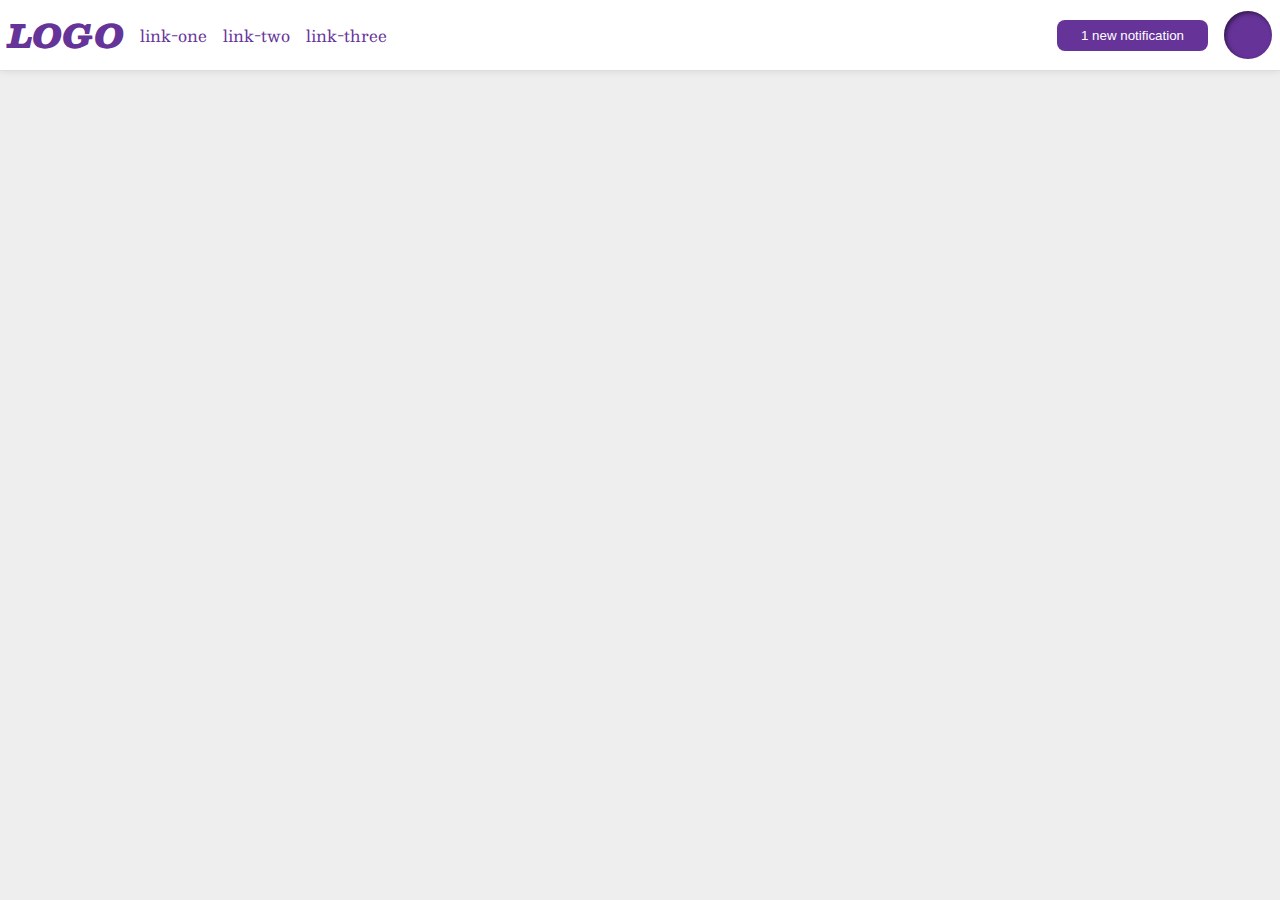
<file: flex/03-flex-header-2/index.html>
<!DOCTYPE html>
<html lang="en">
  <head>
    <meta charset="UTF-8">
    <meta http-equiv="X-UA-Compatible" content="IE=edge">
    <meta name="viewport" content="width=device-width, initial-scale=1.0">
    <title>Flex Header 2</title>
    <link rel="stylesheet" href="style.css">
  </head>
  <body>
    <div class="header">
      <div class="kiri">
        <div class="logo">
          LOGO
        </div>
        <ul class="links">
          <li><a href="google.com">link-one</a></li>
          <li><a href="google.com">link-two</a></li>
          <li><a href="google.com">link-three</a></li>
        </ul>
      </div>
      
      <div class="right">
        <button class="notifications">
          1 new notification
        </button>
        <div class="profile-image"></div>
      </div>
    </div>
  </body>
</html>
</file>
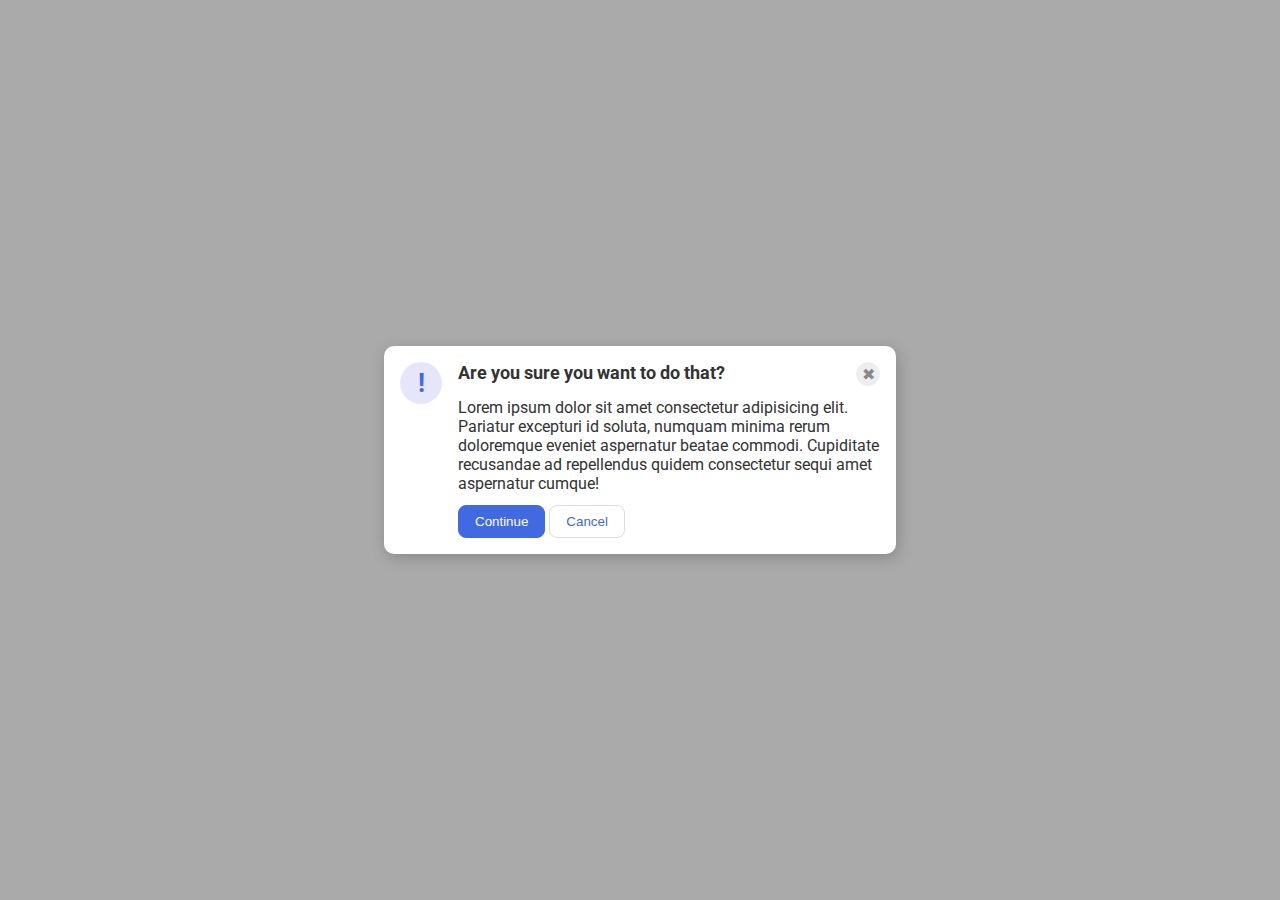
<file: flex/05-flex-modal/index.html>
<!DOCTYPE html>
<html lang="en">
  <head>
    <meta charset="UTF-8">
    <meta http-equiv="X-UA-Compatible" content="IE=edge">
    <meta name="viewport" content="width=device-width, initial-scale=1.0">
    <link rel="stylesheet" href="style.css">
    <title>Modal</title>
  </head>
  <body>
    <div class="modal">
      <div class="icon">!</div>
      <div class="content">
        <div class="header">Are you sure you want to do that?
          <button class="close-button">✖</button>
        </div>
        <div class="text">Lorem ipsum dolor sit amet consectetur adipisicing elit. Pariatur excepturi id soluta, numquam minima rerum doloremque eveniet aspernatur beatae commodi. Cupiditate recusandae ad repellendus quidem consectetur sequi amet aspernatur cumque!</div>
        <div class="buttons">
          <button class="continue">Continue</button>
          <button class="cancel">Cancel</button>
        </div>
      </div>
    </div>
  </body>
</html>
</file>
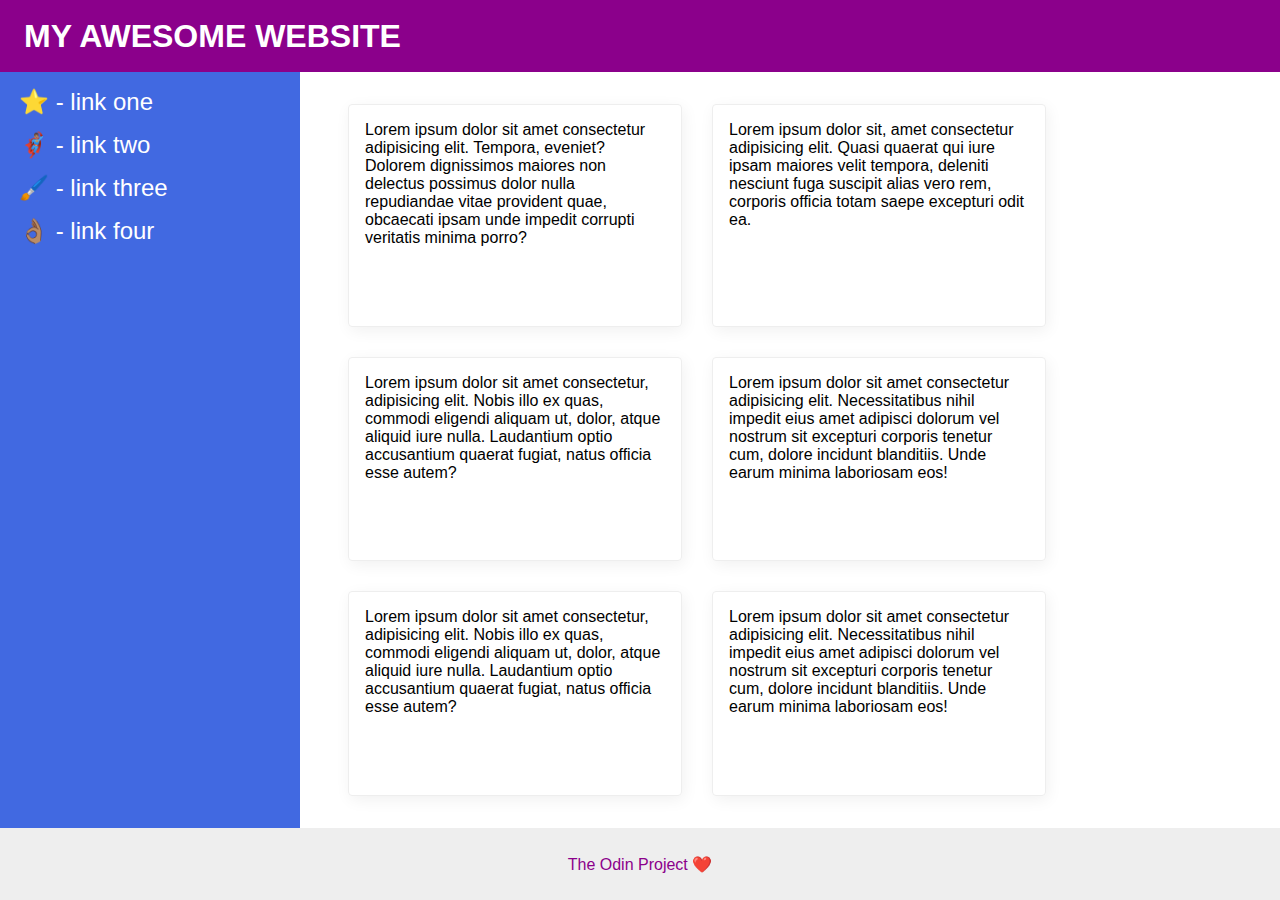
<file: flex/07-flex-layout-2/index.html>
<!DOCTYPE html>
<html lang="en">
  <head>
    <meta charset="UTF-8">
    <meta http-equiv="X-UA-Compatible" content="IE=edge">
    <meta name="viewport" content="width=device-width, initial-scale=1.0">
    <title>The Holy Grail</title>
    <link rel="stylesheet" href="style.css">
  </head>
  <body>
    <div class="header">
      <div class="header-text">
        MY AWESOME WEBSITE
      </div>
    </div>
    
    <div class="content">
      <div class="sidebar">
        <ul>
          <li><a href="#">⭐ - link one</a></li>
          <li><a href="#">🦸🏽‍♂️ - link two</a></li>
          <li><a href="#">🖌️ - link three</a></li>
          <li><a href="#">👌🏽 - link four</a></li>
        </ul>
      </div>
  
      <div class="cards">
        <div class="card">Lorem ipsum dolor sit amet consectetur adipisicing elit. Tempora, eveniet? Dolorem dignissimos maiores non delectus possimus dolor nulla repudiandae vitae provident quae, obcaecati ipsam unde impedit corrupti veritatis minima porro?</div>
        <div class="card">Lorem ipsum dolor sit, amet consectetur adipisicing elit. Quasi quaerat qui iure ipsam maiores velit tempora, deleniti nesciunt fuga suscipit alias vero rem, corporis officia totam saepe excepturi odit ea.</div>
        <div class="card">Lorem ipsum dolor sit amet consectetur, adipisicing elit. Nobis illo ex quas, commodi eligendi aliquam ut, dolor, atque aliquid iure nulla. Laudantium optio accusantium quaerat fugiat, natus officia esse autem?</div>
        <div class="card">Lorem ipsum dolor sit amet consectetur adipisicing elit. Necessitatibus nihil impedit eius amet adipisci dolorum vel nostrum sit excepturi corporis tenetur cum, dolore incidunt blanditiis. Unde earum minima laboriosam eos!</div>
        <div class="card">Lorem ipsum dolor sit amet consectetur, adipisicing elit. Nobis illo ex quas, commodi eligendi aliquam ut, dolor, atque aliquid iure nulla. Laudantium optio accusantium quaerat fugiat, natus officia esse autem?</div>
        <div class="card">Lorem ipsum dolor sit amet consectetur adipisicing elit. Necessitatibus nihil impedit eius amet adipisci dolorum vel nostrum sit excepturi corporis tenetur cum, dolore incidunt blanditiis. Unde earum minima laboriosam eos!</div>
      </div>

    </div>

    
    <div class="footer">
      The Odin Project ❤️
    </div>
  </body>
</html>
</file>
<file: flex/03-flex-header-2/style.css>
/* this is some magical font-importing.  
you'll learn about it later. */
@import url('https://fonts.googleapis.com/css2?family=Besley:ital,wght@0,400;1,900&display=swap');

body {
  margin: 0;
  background: #eee;
  font-family: Besley, serif;
}

.header {
  background: white;
  border-bottom: 1px solid #ddd;
  box-shadow: 0 0 8px rgba(0,0,0,.1);
  display: flex;
  padding: 8px;
  align-items: center;
}

.profile-image {
  background: rebeccapurple;
  box-shadow: inset 2px 2px 4px rgba(0,0,0,.5);
  border-radius: 50%;
  width: 48px;
  height: 48px;
}

.logo {
  color: rebeccapurple;
  font-size: 32px;
  font-weight: 900;
  font-style: italic;
}

.kiri {
  display: flex;
  gap: 16px;
  align-items: center;
}

.right {
  display: flex;
  gap: 16px;
  align-items: center;
  margin-left: auto;
}

button {
  border: none;
  border-radius: 8px;
  background: rebeccapurple;
  color: white;
  padding: 8px 24px;
}

a {
  /* this removes the line under our links */
  text-decoration: none;
  color: rebeccapurple;
}

ul {
  list-style-type: none;
  display: flex;
  margin: 0;
  padding: 0 ;
  gap: 16px;
}
</file>
<file: flex/05-flex-modal/style.css>
@import url('https://fonts.googleapis.com/css2?family=Roboto:wght@400;700&display=swap');

html, body {
  height: 100%;
}

body {
  font-family: Roboto, sans-serif;
  margin: 0;
  background: #aaa;
  color: #333;
  /* I'll give you this one for free lol */
  display: flex;
  align-items: center;
  justify-content: center;
}

.modal {
  background: white;
  width: 480px;
  border-radius: 10px;
  box-shadow: 2px 4px 16px rgba(0,0,0,.2);
  display: flex;
  padding: 16px;
  gap: 16px;
}

.header {
  display: flex;
  justify-content: space-between;
  font-weight: 700;
  font-size: 18px;
}

.content {
  display: flex;
  flex-direction: column;
  gap: 12px;
}



.icon {
  color: royalblue;
  font-size: 26px;
  font-weight: 700;
  background: lavender;
  width: 42px;
  height: 42px;
  border-radius: 50%;
  display: flex;
  align-items: center;
  justify-content: center;
  flex-shrink: 0;
}

.close-button {
  background: #eee;
  border-radius: 50%;
  color: #888;
  font-weight: 400;
  font-size: 16px;
  height: 24px;
  width: 24px;
  display: flex;
  align-items: center;
  justify-content: center;
  border: 1px solid #eee;
  padding: 0;
  flex-shrink: 0;
}

button {
  cursor: pointer;
  padding: 8px 16px;
  border-radius: 8px;
}

button.continue {
  background: royalblue;
  border: 1px solid royalblue;
  color: white;
}

button.cancel {
  background: white;
  border: 1px solid #ddd;
  color: royalblue;
}
</file>
<file: flex/07-flex-layout-2/style.css>
body {
  font-family: -apple-system, BlinkMacSystemFont, 'Segoe UI', Roboto, Oxygen, Ubuntu, Cantarell, 'Open Sans', 'Helvetica Neue', sans-serif;
  margin: 0;
  min-height: 100vh;
}

.header {
  height: 72px;
  background: darkmagenta;
  color: white;
}

.footer {
  height: 72px;
  background: #eee;
  color: darkmagenta;
}

.sidebar {
  width: 300px;
  background: royalblue;
  box-sizing: border-box;
}

.card {
  border: 1px solid #eee;
  box-shadow: 2px 4px 16px rgba(0,0,0,.06);
  border-radius: 4px;
  width: 300px;
  padding: 1rem;
}

/* Solutions */

body {
  display: flex;
  flex-direction: column;
}

.header {
  display: flex;
  align-items: center;
}

.header-text {
  font-weight: 900;
  font-size: 2rem;
  margin-left: 1.5rem;
}

.content {
  flex: 1;
  display: flex;
}

.content .sidebar ul {
  list-style-type: none;
  margin: 16px 0;
  display: flex;
  flex-direction: column;
  gap: 15px;
  padding-left: 19px;
}

.content .sidebar ul li a {
  text-decoration: none;
  color: white;
  font-size: 24px;
}

.content .cards {
  display: flex;
  flex-wrap: wrap;
  /* flex-basis: 200px; */
  flex: 1;
  gap: 30px;
  padding: 2rem;
  padding-left: 3rem;
}

.footer {
  display: flex;
  align-items: center;
  justify-content: center;
}
</file>
